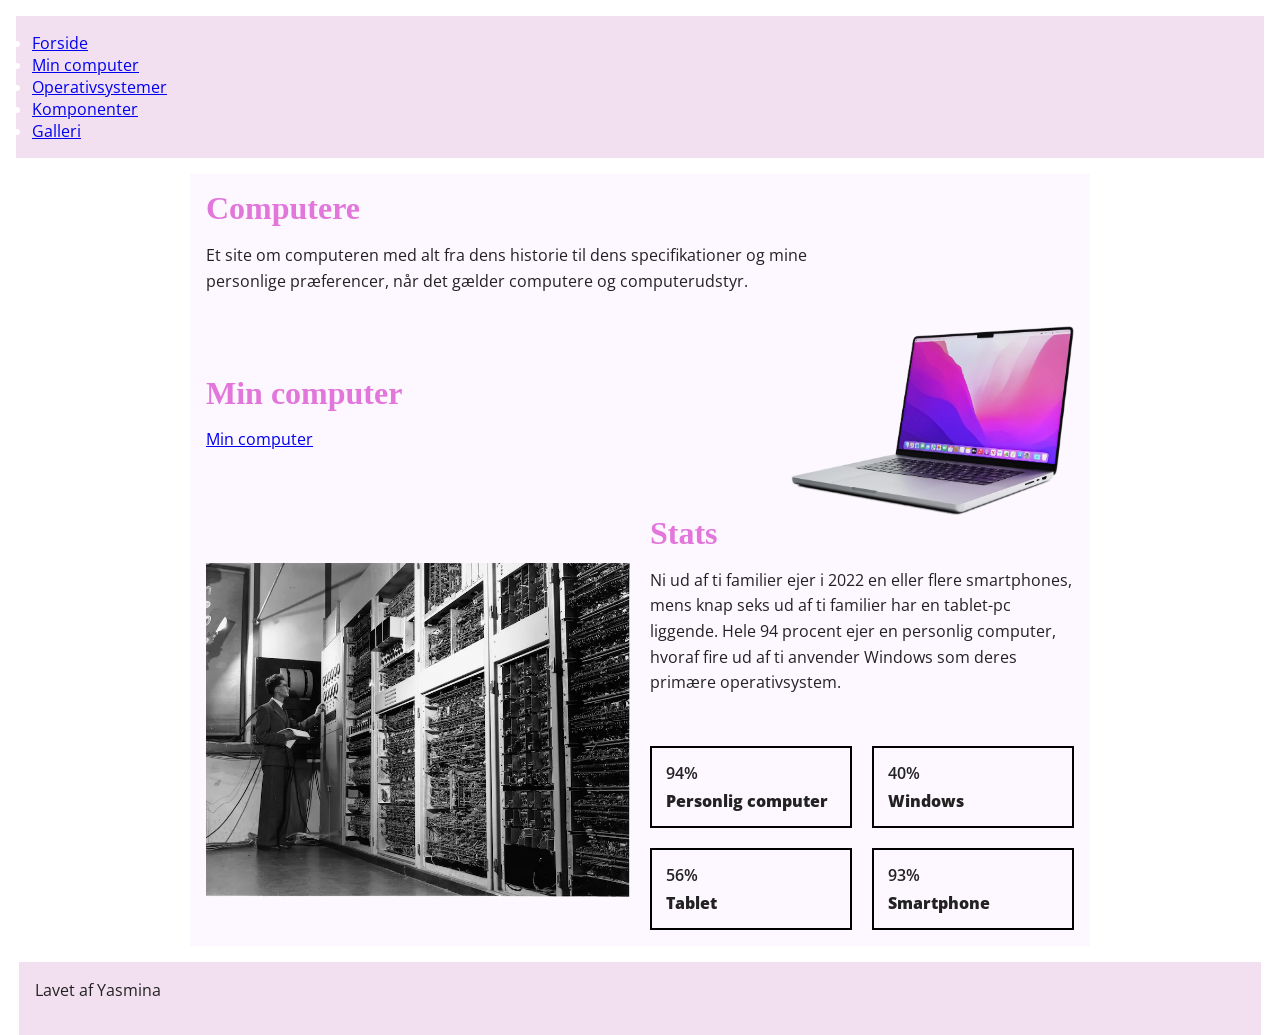
<file: index.html>
<!DOCTYPE html>
<html lang="da">

<head>
  <meta charset="UTF-8">
  <meta name="viewport" content="width=device-width, initial-scale=1.0">
  <meta name="robots" content="noindex">
  <link rel="preconnect" href="https://fonts.googleapis.com">
  <link rel="preconnect" href="https://fonts.gstatic.com" crossorigin>
  <link href="https://fonts.googleapis.com/css2?family=Open+Sans:ital,wght@0,300..800;1,300..800&display=swap"
    rel="stylesheet">
  <title>Computere</title>
  <link rel="stylesheet" href="style.css">
  <link rel="stylesheet" href="layout.css">
</head>

<body>
  <header>
    <nav>
      <ul>
        <li><a href="index.html">Forside</a></li>
        <li><a href="min_computer.html">Min computer</a></li>
        <li><a href="operativsystemer.html">Operativsystemer</a></li>
        <li><a href="komponenter.html">Komponenter</a></li>
        <li><a href="galleri.html">Galleri</a></li>
      </ul>
    </nav>
  </header>
  <main>
    <h1>Computere</h1>
    <p>Et site om computeren med alt fra dens historie til dens specifikationer og mine personlige præferencer, når det
      gælder computere og computerudstyr.</p>

    <section class="grid_2-1">
      <div>
        <h2>Min computer</h2>
        <a href="min_computer.html">Min computer</a>
      </div>

      <img src="imgs/computer-cutout.webp" alt="Laptop computer">
    </section>

    <section class="grid_1-1">

      <div class="stats_text">
        <h2>Stats</h2>

        <p>Ni ud af ti familier ejer i 2022 en eller flere smartphones, mens knap seks ud af ti familier har en
          tablet-pc
          liggende. Hele 94 procent ejer en personlig computer, hvoraf fire ud af ti anvender Windows som deres primære
          operativsystem.</p>

        <dl class="stats_dl">
          <div>
            <dt>94%</dt>
            <dd>Personlig computer</dd>
          </div>
          <div>
            <dt>40%</dt>
            <dd>Windows</dd>
          </div>
          <div>
            <dt>56%</dt>
            <dd>Tablet</dd>
          </div>
          <div>
            <dt>93%</dt>
            <dd>Smartphone</dd>
          </div>
        </dl>
      </div>

      <img class="order" src="imgs/computer-old.webp" alt="Gammel computer">

    </section>


  </main>
  <footer>
    <p>Lavet af Yasmina</p>
  </footer>
</body>

</html>
</file>
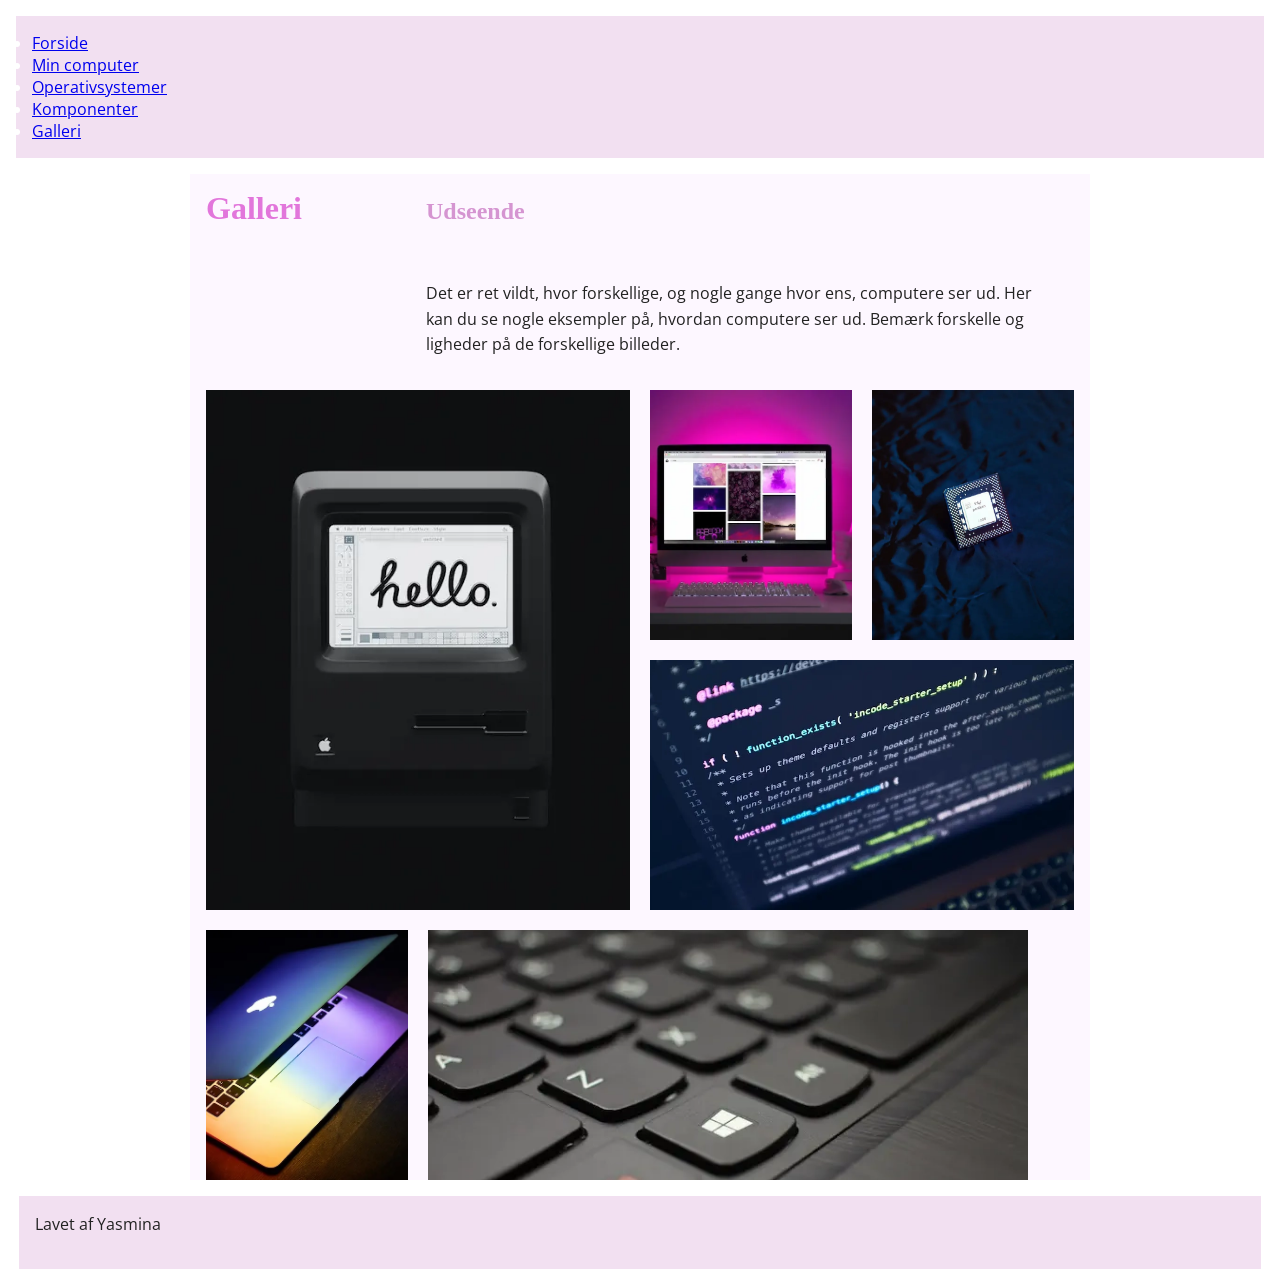
<file: galleri.html>
<!DOCTYPE html>
<html lang="da">

<head>
  <meta charset="UTF-8">
  <meta name="viewport" content="width=device-width, initial-scale=1.0">
  <meta name="robots" content="noindex">
  <link rel="preconnect" href="https://fonts.googleapis.com">
  <link rel="preconnect" href="https://fonts.gstatic.com" crossorigin>
  <link href="https://fonts.googleapis.com/css2?family=Open+Sans:ital,wght@0,300..800;1,300..800&display=swap"
    rel="stylesheet">
  <link rel="stylesheet" href="style.css">
  <title>Galleri</title>
  <link rel="stylesheet" href="layout.css">
</head>

<body>
  <header>
    <nav>
      <ul>
        <li><a href="index.html">Forside</a></li>
        <li><a href="min_computer.html">Min computer</a></li>
        <li><a href="operativsystemer.html">Operativsystemer</a></li>
        <li><a href="komponenter.html">Komponenter</a></li>
        <li><a href="galleri.html">Galleri</a></li>
      </ul>
    </nav>
  </header>
  <main>
    <h1>Galleri</h1>
    <section class="galleri_intro">
      <h2 class="udseende">Udseende</h2>

      <p>Det er ret vildt, hvor forskellige, og nogle gange hvor ens, computere ser ud. Her kan du se nogle eksempler
        på,
        hvordan computere ser ud. Bemærk forskelle og ligheder på de forskellige billeder.</p>
    </section>

    <div class="galleri_grid">
      <img src="imgs/apple-84.webp" alt="Billed 1">
      <img src="imgs/desktop-setup.webp" alt="Billed 2">
      <img src="imgs/intel-chip.webp" alt="Billed 3">
      <img src="imgs/code.webp" alt="Billed 4">
      <img src="imgs/macbook.webp" alt="Billed 5">
      <img src="imgs/keyboard.webp" alt="Billed 6">
    </div>

  </main>
  <footer>
    <p>Lavet af Yasmina</p>
  </footer>
</body>

</html>
</file>
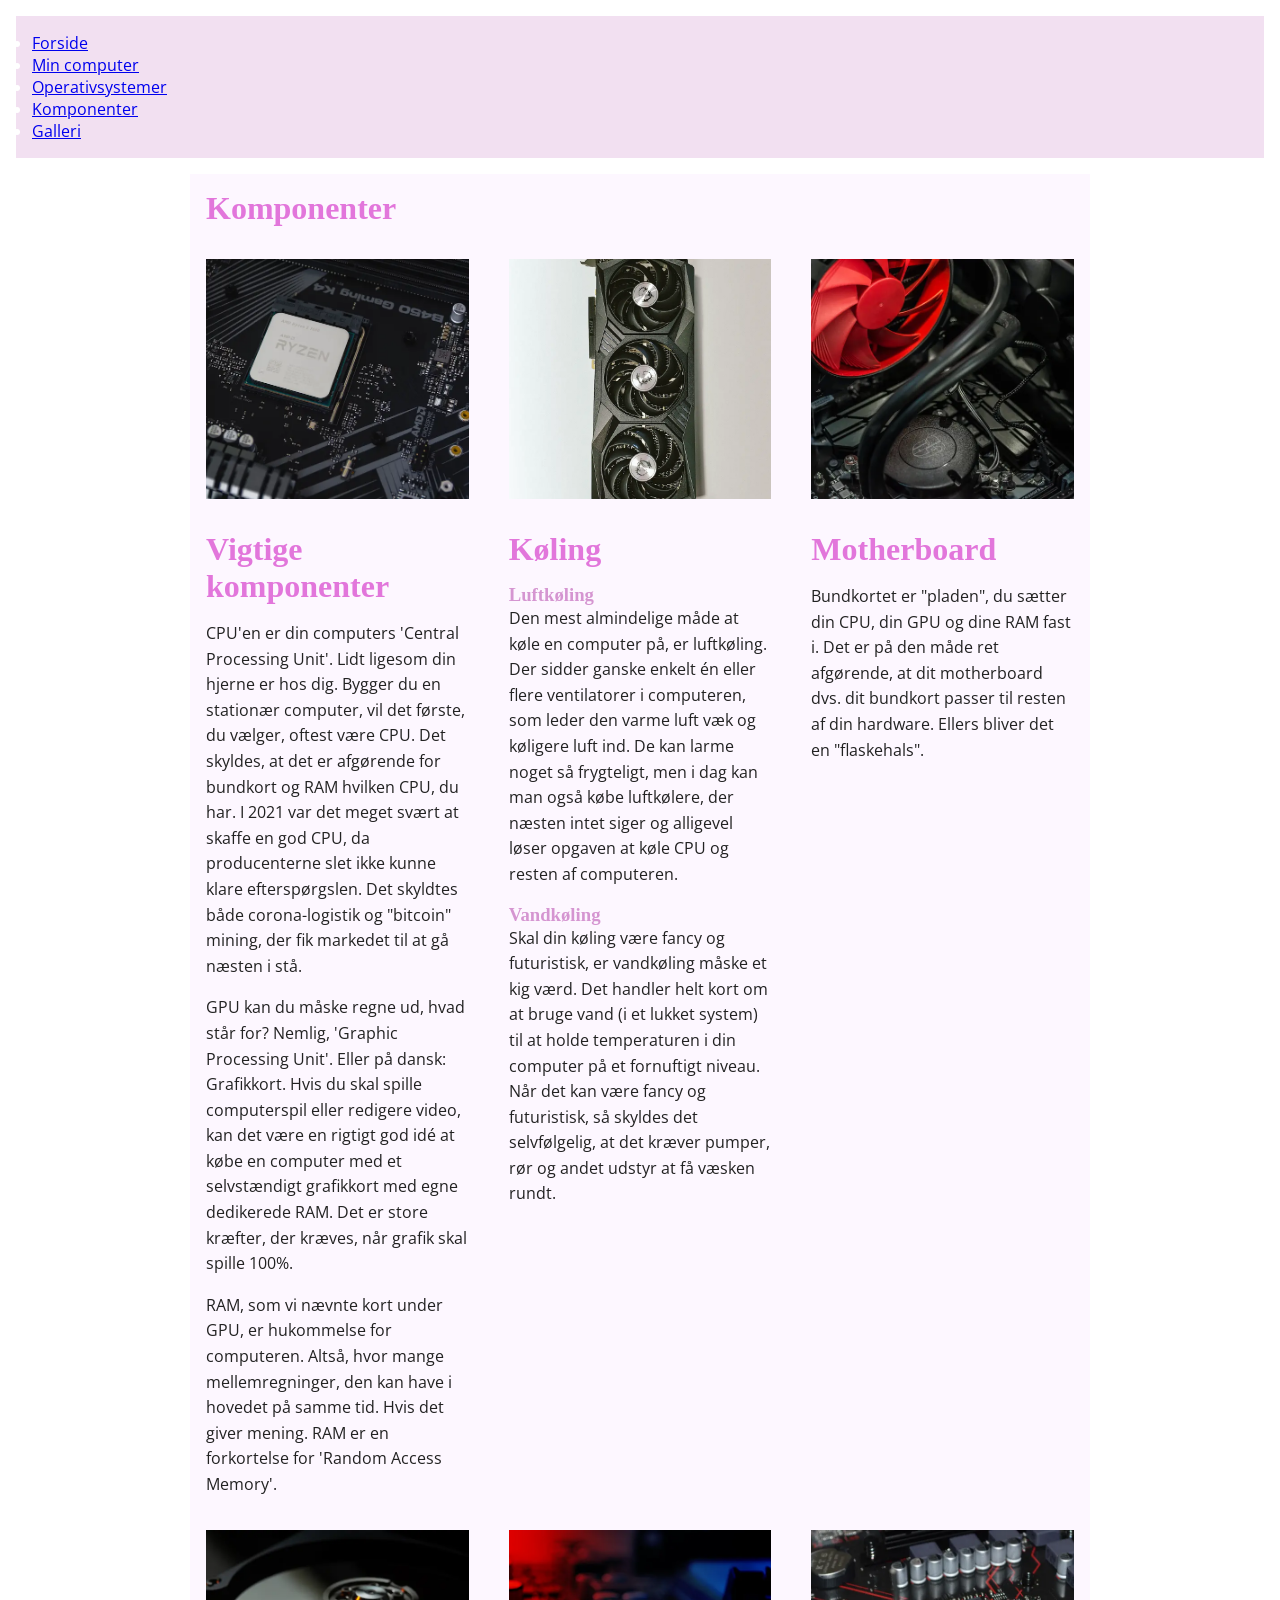
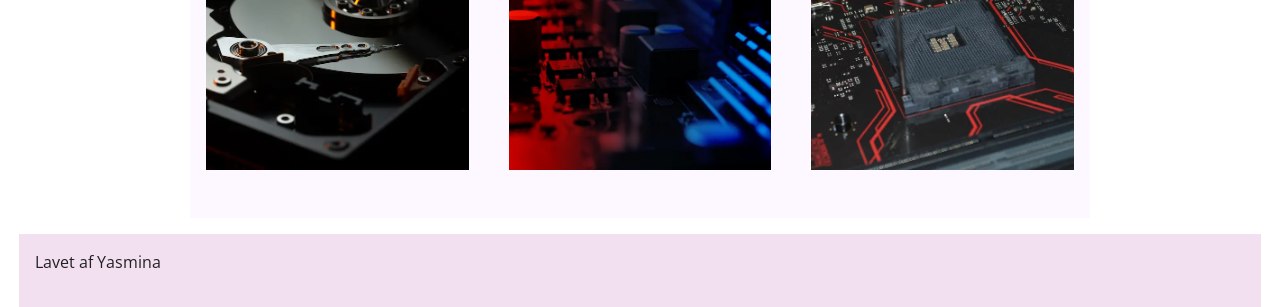
<file: komponenter.html>
<!DOCTYPE html>
<html lang="da">

<head>
  <meta charset="UTF-8">
  <meta name="viewport" content="width=device-width, initial-scale=1.0">
  <meta name="robots" content="noindex">
  <link rel="preconnect" href="https://fonts.googleapis.com">
  <link rel="preconnect" href="https://fonts.gstatic.com" crossorigin>
  <link href="https://fonts.googleapis.com/css2?family=Open+Sans:ital,wght@0,300..800;1,300..800&display=swap"
    rel="stylesheet">
  <link rel="stylesheet" href="style.css">
  <title>Komponenter</title>
  <link rel="stylesheet" href="layout.css">
</head>

<body>
  <header>
    <nav>
      <ul>
        <li><a href="index.html">Forside</a></li>
        <li><a href="min_computer.html">Min computer</a></li>
        <li><a href="operativsystemer.html">Operativsystemer</a></li>
        <li><a href="komponenter.html">Komponenter</a></li>
        <li><a href="galleri.html">Galleri</a></li>
      </ul>
    </nav>
  </header>

  <main class="komponenter">
    <h1>Komponenter</h1>

    <div class="komponent_grid">
      <div class="komponent_kort">
        <div>
          <img src=" imgs/processor.webp" alt="Processor">
          <h2>Vigtige komponenter</h2>
          <p>CPU'en er din computers 'Central Processing Unit'. Lidt ligesom din hjerne er hos dig. Bygger du en
            stationær
            computer, vil det første, du vælger, oftest være CPU. Det skyldes, at det er afgørende for bundkort og RAM
            hvilken
            CPU, du har. I 2021 var det meget svært at skaffe en god CPU, da producenterne slet ikke kunne klare
            efterspørgslen. Det skyldtes både corona-logistik og "bitcoin" mining, der fik markedet til at gå næsten i
            stå.
          </p>
          <p>GPU kan du måske regne ud, hvad står for? Nemlig, 'Graphic Processing Unit'. Eller på dansk: Grafikkort.
            Hvis
            du
            skal spille computerspil eller redigere video, kan det være en rigtigt god idé at købe en computer med et
            selvstændigt grafikkort med egne dedikerede RAM. Det er store kræfter, der kræves, når grafik skal spille
            100%.
          </p>
          <p>RAM, som vi nævnte kort under GPU, er hukommelse for computeren. Altså, hvor mange mellemregninger, den kan
            have
            i hovedet på samme tid. Hvis det giver mening. RAM er en forkortelse for 'Random Access Memory'.</p>
        </div>
        <img src="imgs/vand.webp" alt="Vandkøling">
      </div>

      <div class="komponent_kort">
        <div>
          <img src="imgs/grafikkort.webp" alt="Grafikkort" class="grafikkort">
          <h2>Køling</h2>
          <h3>Luftkøling</h3>
          <p>Den mest almindelige måde at køle en computer på, er luftkøling. Der sidder ganske enkelt én eller flere
            ventilatorer i computeren, som leder den varme luft væk og køligere luft ind. De kan larme noget så
            frygteligt,
            men i dag kan man også købe luftkølere, der næsten intet siger og alligevel løser opgaven at køle CPU og
            resten
            af
            computeren.</p>
          <h3>Vandkøling</h3>
          <p>Skal din køling være fancy og futuristisk, er vandkøling måske et kig værd. Det handler helt kort om at
            bruge
            vand (i et lukket system) til at holde temperaturen i din computer på et fornuftigt niveau. Når det kan være
            fancy
            og futuristisk, så skyldes det selvfølgelig, at det kræver pumper, rør og andet udstyr at få væsken rundt.
          </p>
        </div>

        <img src="imgs/motherboard1.webp" alt="Motherboard">
      </div>

      <div class="komponent_kort">
        <div>
          <img src="imgs/luft.webp" alt="Luftkøling">
          <h2>Motherboard</h2>
          <p>Bundkortet er "pladen", du sætter din CPU, din GPU og dine RAM fast i. Det er på den måde ret afgørende, at
            dit
            motherboard dvs. dit bundkort passer til resten af din hardware. Ellers bliver det en "flaskehals".</p>
        </div>
        <img src="imgs/motherboard2.webp" alt="Motherboard">

      </div>

    </div>





  </main>
  <footer>
    <p>Lavet af Yasmina</p>
  </footer>
</body>

</html>
</file>
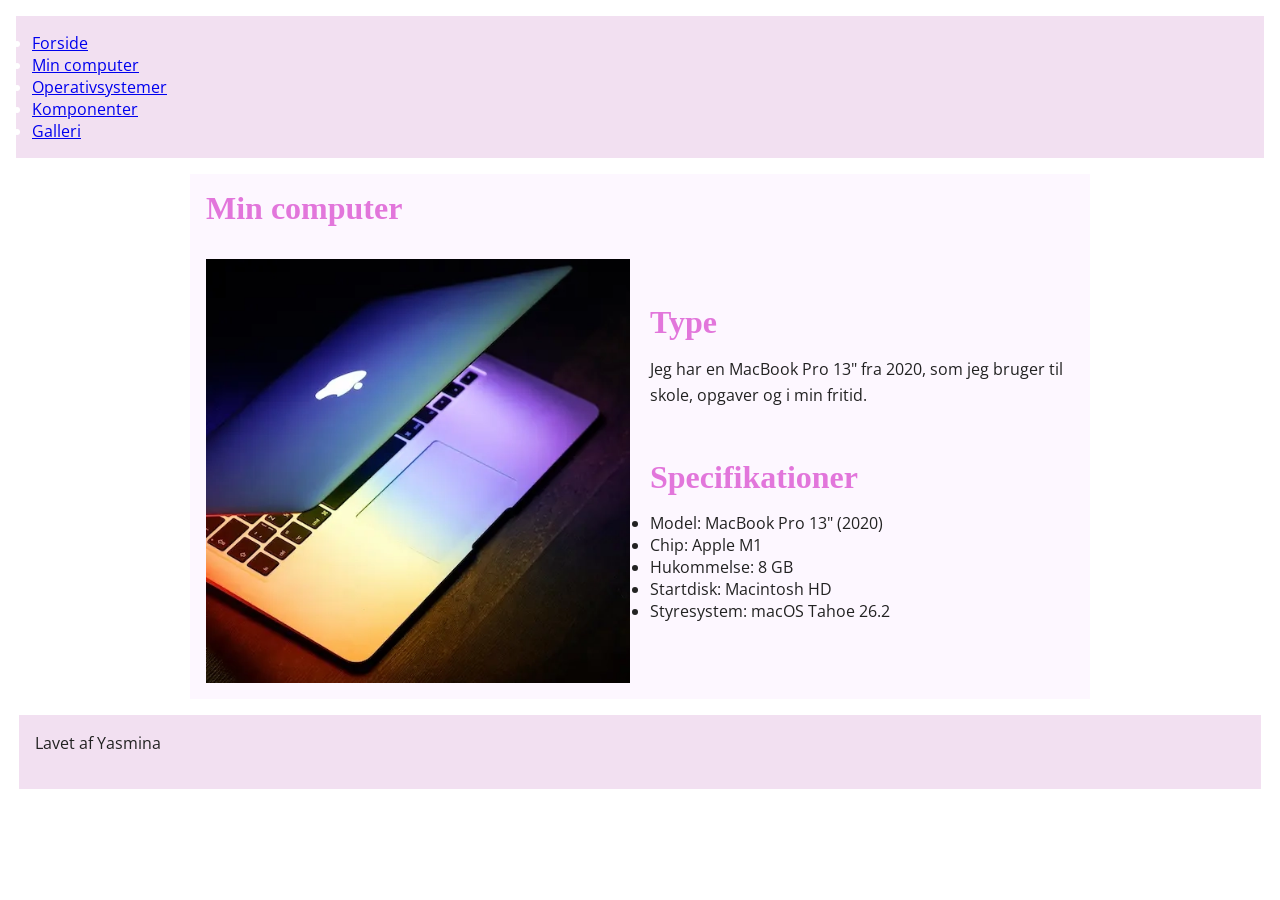
<file: min_computer.html>
<!DOCTYPE html>
<html lang="da">

<head>
  <meta charset="UTF-8">
  <meta name="viewport" content="width=device-width, initial-scale=1.0">
  <meta name="robots" content="noindex">
  <link rel="preconnect" href="https://fonts.googleapis.com">
  <link rel="preconnect" href="https://fonts.gstatic.com" crossorigin>
  <link href="https://fonts.googleapis.com/css2?family=Open+Sans:ital,wght@0,300..800;1,300..800&display=swap"
    rel="stylesheet">
  <link rel="stylesheet" href="style.css">
  <link rel="stylesheet" href="layout.css">
  <title>Min computer</title>
</head>

<body>
  <header>
    <nav>
      <ul>
        <li><a href="index.html">Forside</a></li>
        <li><a href="min_computer.html">Min computer</a></li>
        <li><a href="operativsystemer.html">Operativsystemer</a></li>
        <li><a href="komponenter.html">Komponenter</a></li>
        <li><a href="galleri.html">Galleri</a></li>
      </ul>
    </nav>
  </header>
  <main>
    <h1>Min computer</h1>
    <section class="grid_1-1">

      <img src="imgs/macbook.webp" alt="Min computer">

      <div>
        <h2>Type</h2>
        <p>Jeg har en MacBook Pro 13" fra 2020, som jeg bruger til skole, opgaver og i min fritid.</p>

        <h2>Specifikationer</h2>

        <ul>
          <li>Model: MacBook Pro 13" (2020)</li>
          <li>Chip: Apple M1</li>
          <li>Hukommelse: 8 GB</li>
          <li>Startdisk: Macintosh HD</li>
          <li>Styresystem: macOS Tahoe 26.2</li>
        </ul>
      </div>

    </section>

  </main>
  <footer>
    <p>Lavet af Yasmina</p>
  </footer>
</body>

</html>
</file>
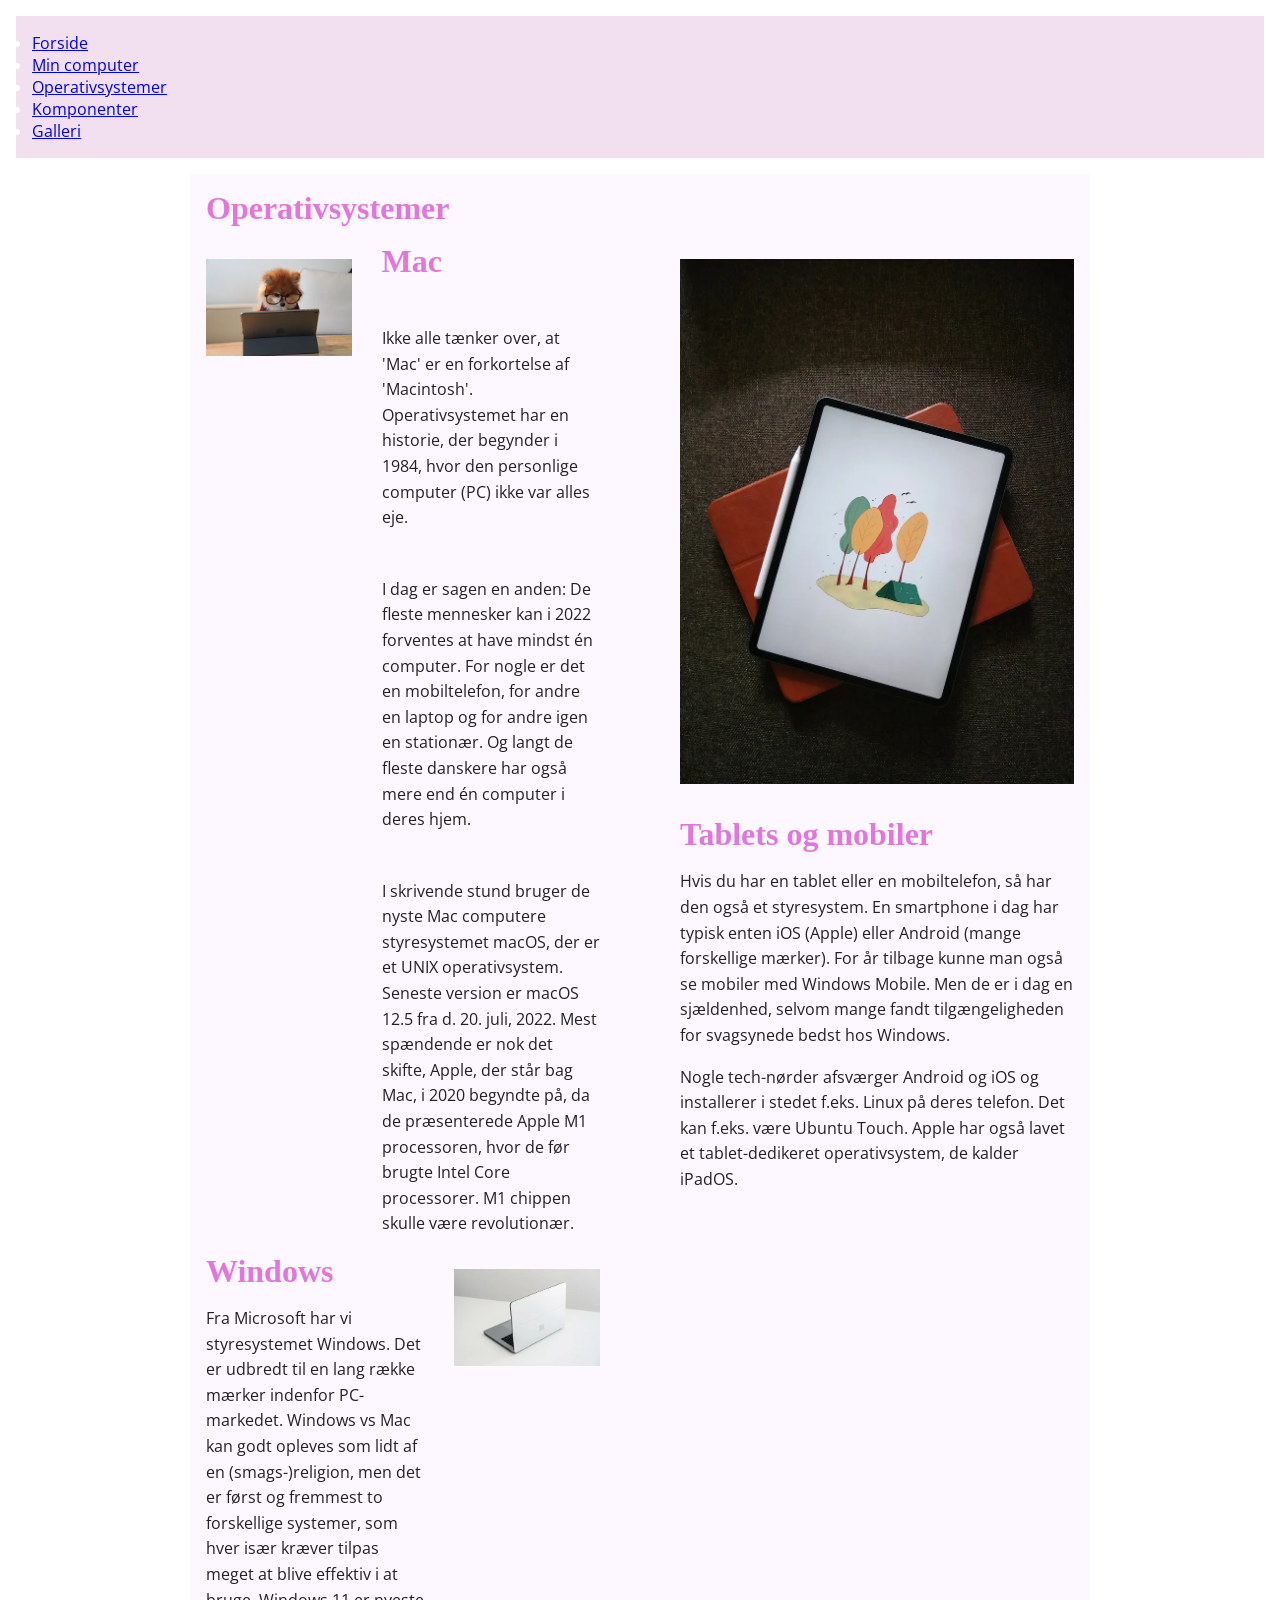
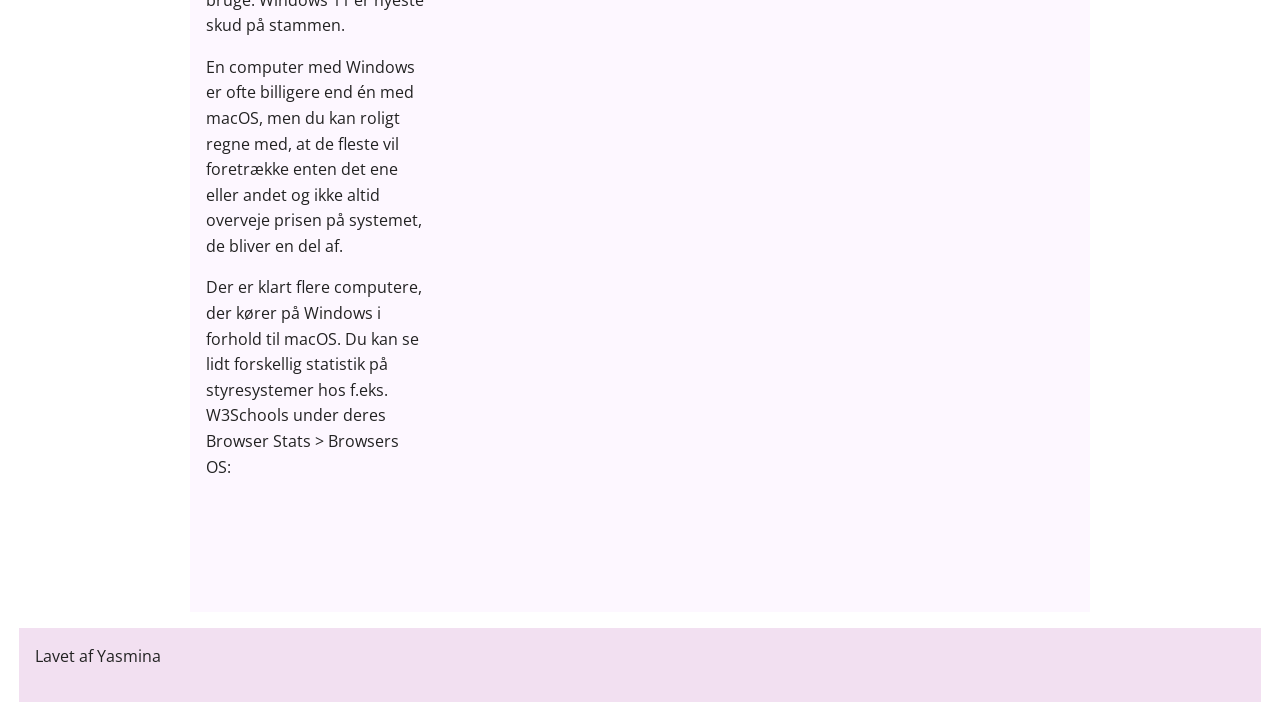
<file: operativsystemer.html>
<!DOCTYPE html>
<html lang="da">

<head>
  <meta charset="UTF-8">
  <meta name="viewport" content="width=device-width, initial-scale=1.0">
  <meta name="robots" content="noindex">
  <link rel="preconnect" href="https://fonts.googleapis.com">
  <link rel="preconnect" href="https://fonts.gstatic.com" crossorigin>
  <link href="https://fonts.googleapis.com/css2?family=Open+Sans:ital,wght@0,300..800;1,300..800&display=swap"
    rel="stylesheet">
  <link rel="stylesheet" href="style.css">
  <title>Operativsystemer</title>
  <link rel="stylesheet" href="layout.css">
</head>

<body>
  <header>
    <nav>
      <ul>
        <li><a href="index.html">Forside</a></li>
        <li><a href="min_computer.html">Min computer</a></li>
        <li><a href="operativsystemer.html">Operativsystemer</a></li>
        <li><a href="komponenter.html">Komponenter</a></li>
        <li><a href="galleri.html">Galleri</a></li>
      </ul>
    </nav>
  </header>
  <main class="operativsystemer">

    <h1>Operativsystemer</h1>

    <div class="os_grid">

      <div>
        <article class="os1">
          <img src="imgs/mac.webp" alt="Mac">

          <div class="os _text">
            <h2>Mac</h2>
            <p>Ikke alle tænker over, at 'Mac' er en forkortelse af 'Macintosh'. Operativsystemet har en historie, der
              begynder
              i 1984, hvor den personlige computer (PC) ikke var alles eje.</p>
            <p>I dag er sagen en anden: De fleste mennesker kan i 2022 forventes at have mindst én computer. For nogle
              er
              det en
              mobiltelefon, for andre en laptop og for andre igen en stationær. Og langt de fleste danskere har også
              mere
              end én
              computer i deres hjem.</p>
            <p>I skrivende stund bruger de nyste Mac computere styresystemet macOS, der er et UNIX operativsystem.
              Seneste
              version er macOS 12.5 fra d. 20. juli, 2022. Mest spændende er nok det skifte, Apple, der står bag Mac, i
              2020
              begyndte på, da de præsenterede Apple M1 processoren, hvor de før brugte Intel Core processorer. M1
              chippen
              skulle
              være revolutionær.</p>
          </div>
        </article>

        <section class="os2">
          <img src="imgs/windows.webp" alt="windows">

          <div class="os_text">
            <h2>Windows</h2>
            <p>Fra Microsoft har vi styresystemet Windows. Det er udbredt til en lang række mærker indenfor PC-markedet.
              Windows
              vs Mac kan godt opleves som lidt af en (smags-)religion, men det er først og fremmest to forskellige
              systemer,
              som
              hver især kræver tilpas meget at blive effektiv i at bruge. Windows 11 er nyeste skud på stammen.</p>
            <p>En computer med Windows er ofte billigere end én med macOS, men du kan roligt regne med, at de fleste vil
              foretrække enten det ene eller andet og ikke altid overveje prisen på systemet, de bliver en del af.</p>
            <p>Der er klart flere computere, der kører på Windows i forhold til macOS. Du kan se lidt forskellig
              statistik
              på
              styresystemer hos f.eks. W3Schools under deres Browser Stats > Browsers OS:
            </p>
          </div>
        </section>
      </div>

      <section>
        <img src="imgs/tablet.webp" alt="Tablet">
        <div class="tablet_text">
          <h2>Tablets og mobiler</h2>
          <p>Hvis du har en tablet eller en mobiltelefon, så har den også et styresystem. En smartphone i dag har typisk
            enten
            iOS (Apple) eller Android (mange forskellige mærker). For år tilbage kunne man også se mobiler med Windows
            Mobile.
            Men de er i dag en sjældenhed, selvom mange fandt tilgængeligheden for svagsynede bedst hos Windows.</p>
          <p>Nogle tech-nørder afsværger Android og iOS og installerer i stedet f.eks. Linux på deres telefon. Det kan
            f.eks.
            være Ubuntu Touch. Apple har også lavet et tablet-dedikeret operativsystem, de kalder iPadOS.</p>
        </div>
      </section>


    </div>
  </main>
  <footer>
    <p>Lavet af Yasmina</p>
  </footer>
</body>

</html>
</file>
<file: style.css>
/*************** Reset *********************/
* {
  margin: 0;
  padding: 0;
  box-sizing: border-box;
}

img {
  width: 100%;
  height: auto;
  display: block;
  max-width: 600px;
}

body {
  font-family: "Open Sans", sans-serif;
  background-color: white;
  color: #222;
  margin: 0 auto;
}
header {
  background-color: #f2e0f1;
  color: white;
  padding: 1rem;
  margin: 1rem;
}
main {
  background-color: #fdf7ff;
  margin: 1rem;
  padding: 1rem;
  margin: 0 auto;
  max-width: 900px;
}
footer {
  background-color: #f2e0f1;
  padding: 1rem;
  margin-inline: 1.2rem;
  margin-top: 1rem;
}
h1,
h2,
h3 {
  font-family: Georgia, "Times New Roman", serif;
}

h1 {
  font-size: 2rem;
  margin-bottom: 1rem;
  color: #e276db;
}
h2 {
  font-size: 2rem;
  margin-bottom: 1rem;
  color: #e276db;
}
p {
  margin-bottom: 1rem;
  line-height: 1.6;
  max-width: 70ch;
}
main img {
  margin-top: 1rem;
}
/* main img {
  margin-bottom: 4rem;
} */
.operativsystemer img {
  margin-bottom: 2rem;
}
/* .komponenter img {
  margin-bottom: 2rem;
} */
.komponenter h3 {
  color: #d595d1;
}
.udseende {
  font-size: 1.5rem;
  color: #d595d1;
}
.stats-text dt {
  margin-top: 10px;
  font-weight: bold;
}
.stats-text dd {
  margin-left: 0;
  margin-bottom: 10px;
}
.grid_1-1 {
  display: grid;
  grid-template-columns: 1fr 1fr;
  align-items: center;
}
.grid_1-1 p:first-of-type {
  margin-bottom: 50px;
}
.galleri_intro {
  margin-top: -45px;
  margin-inline-start: -9rem;
}
</file>
<file: layout.css>
/********** Mobil **********/

.grid_1-1 {
  display: grid;
  grid-template-columns: 1fr;
  gap: 20px;
}

.grid_2-1 {
  display: grid;
  grid-template-columns: 1fr;
  gap: 20px;
}

/********** Desktop **********/
@media (min-width: 700px) {
  .grid_1-1 {
    grid-template-columns: 1fr 1fr;
    align-items: center;
  }

  .grid_2-1 {
    grid-template-columns: 2fr 1fr;
    align-items: center;
  }

  .grid_1-1 .order {
    grid-column: 1;
    grid-row: 1;
  }

  .grid_1-1 .stats_text {
    grid-column: 2;
    grid-row: 1;
  }
}

/********** Stats bokse (dl) **********/
.stats_dl {
  display: grid;
  grid-template-columns: 1fr 1fr;
  gap: 20px;
  margin: 0;
  padding: 0;
  margin-top: 50px;
}

.stats_dl > div {
  padding: 14px;
  border: 2px solid #000;
  display: flex;
  flex-direction: column;
  gap: 6px;
}

.stats_dl dt {
  font-weight: 600;
}

.stats_dl dd {
  margin: 0;
  font-weight: 800;
}

/********** Operative systemer **********/
.os_grid {
  display: grid;
  grid-template-columns: 1fr 1fr;
  gap: 80px;
  align-items: start;
  margin-bottom: 100px;
}

.os {
  display: grid;
  grid-template-columns: 1fr;
  gap: 30px;
}
.os1 {
  display: grid;
  grid-template-columns: 2fr 3fr;
  gap: 30px;
}
.os2 {
  display: grid;
  grid-template-columns: 3fr 2fr;
  gap: 30px;
}
.os2 img {
  order: 1;
}

.tablet {
  display: grid;
  grid-template-columns: 1fr 1fr;
  gap: 60px;
  align-items: start;
}

.tablet img {
  width: 100%;
  max-width: 500px;
  height: auto;
}

.os img {
  width: 100%;
  max-width: 420px;
  height: auto;
  display: block;
}

@media (max-width: 900px) {
  .os_grid {
    grid-template-columns: 1fr;
  }
  .os img {
    max-width: 100%;
  }
}

/********** Komponenter **********/
@media (min-width: 700px) {
  .komponent_grid {
    display: grid !important;
    grid-template-columns: 1fr 1fr 1fr;
    gap: 40px;
  }

  .komponent_grid img {
    width: 100%;
    height: 240px;
    object-fit: cover;
    display: block;
    margin-bottom: 2rem;
  }

  .midter_tekst {
    max-width: 70ch;
    margin: 50px auto;
  }
}
/********** Galleri **********/

.galleri_intro {
  display: grid;
  gap: 40px;
}
@media (min-width: 700px) {
  .galleri_intro {
    grid-template-columns: 1fr 2fr;
    align-items: start;
  }

  .galleri_intro p {
    grid-column: 2;
  }
  .galleri_intro h2 {
    grid-column: 2;
  }
  .komponent_kort {
    display: flex;
    flex-direction: column;
    justify-content: space-between;
  }

  /********** Galleri **********/

  .galleri_grid {
    display: grid;
    gap: 20px;

    grid-template-columns: 1fr 1fr 1fr 1fr;

    grid-auto-rows: 250px;
  }

  .galleri_grid img {
    width: 100%;
    height: 100%;
    object-fit: cover;
    display: block;
  }

  .galleri_grid img:nth-child(1) {
    grid-column: span 2;
    grid-row: span 2;
  }

  .galleri_grid img:nth-child(4) {
    grid-column: span 2;
  }

  .galleri_grid img:nth-child(6) {
    grid-column: span 3;
  }
}
</file>
